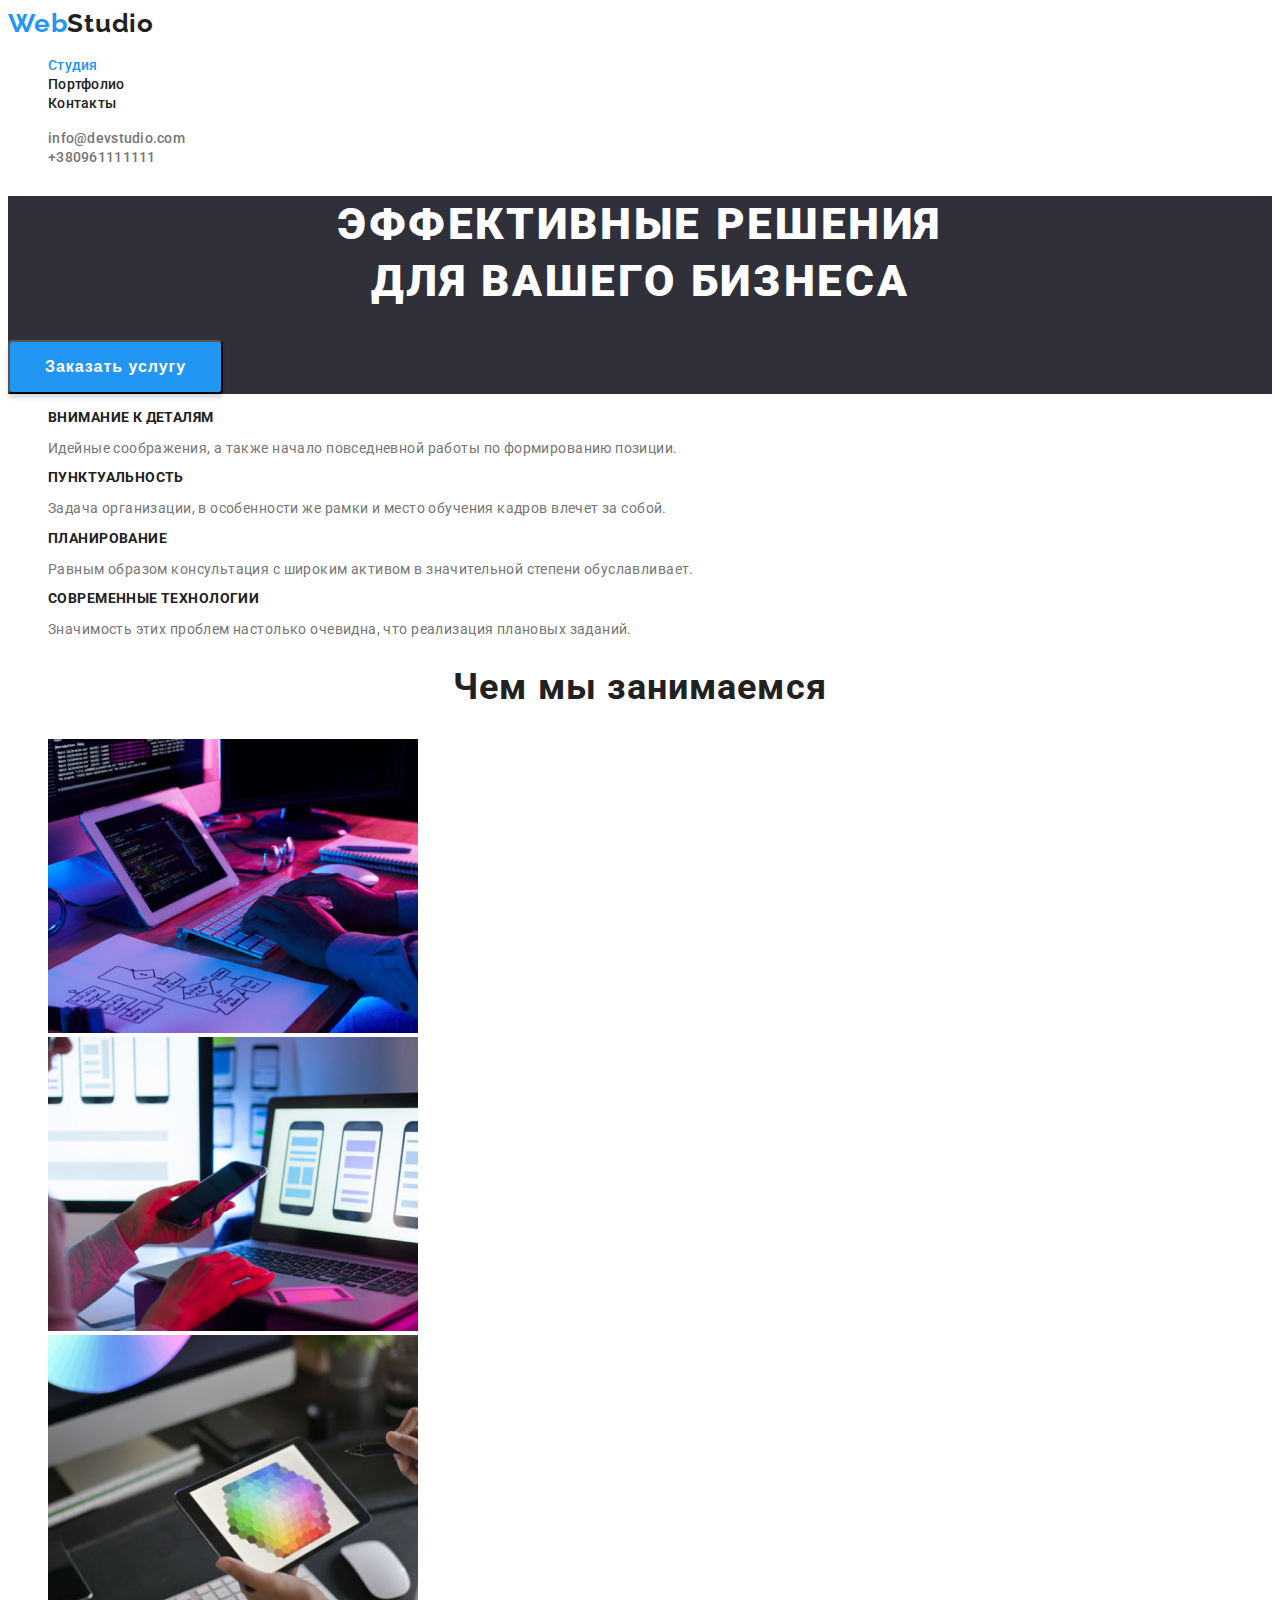
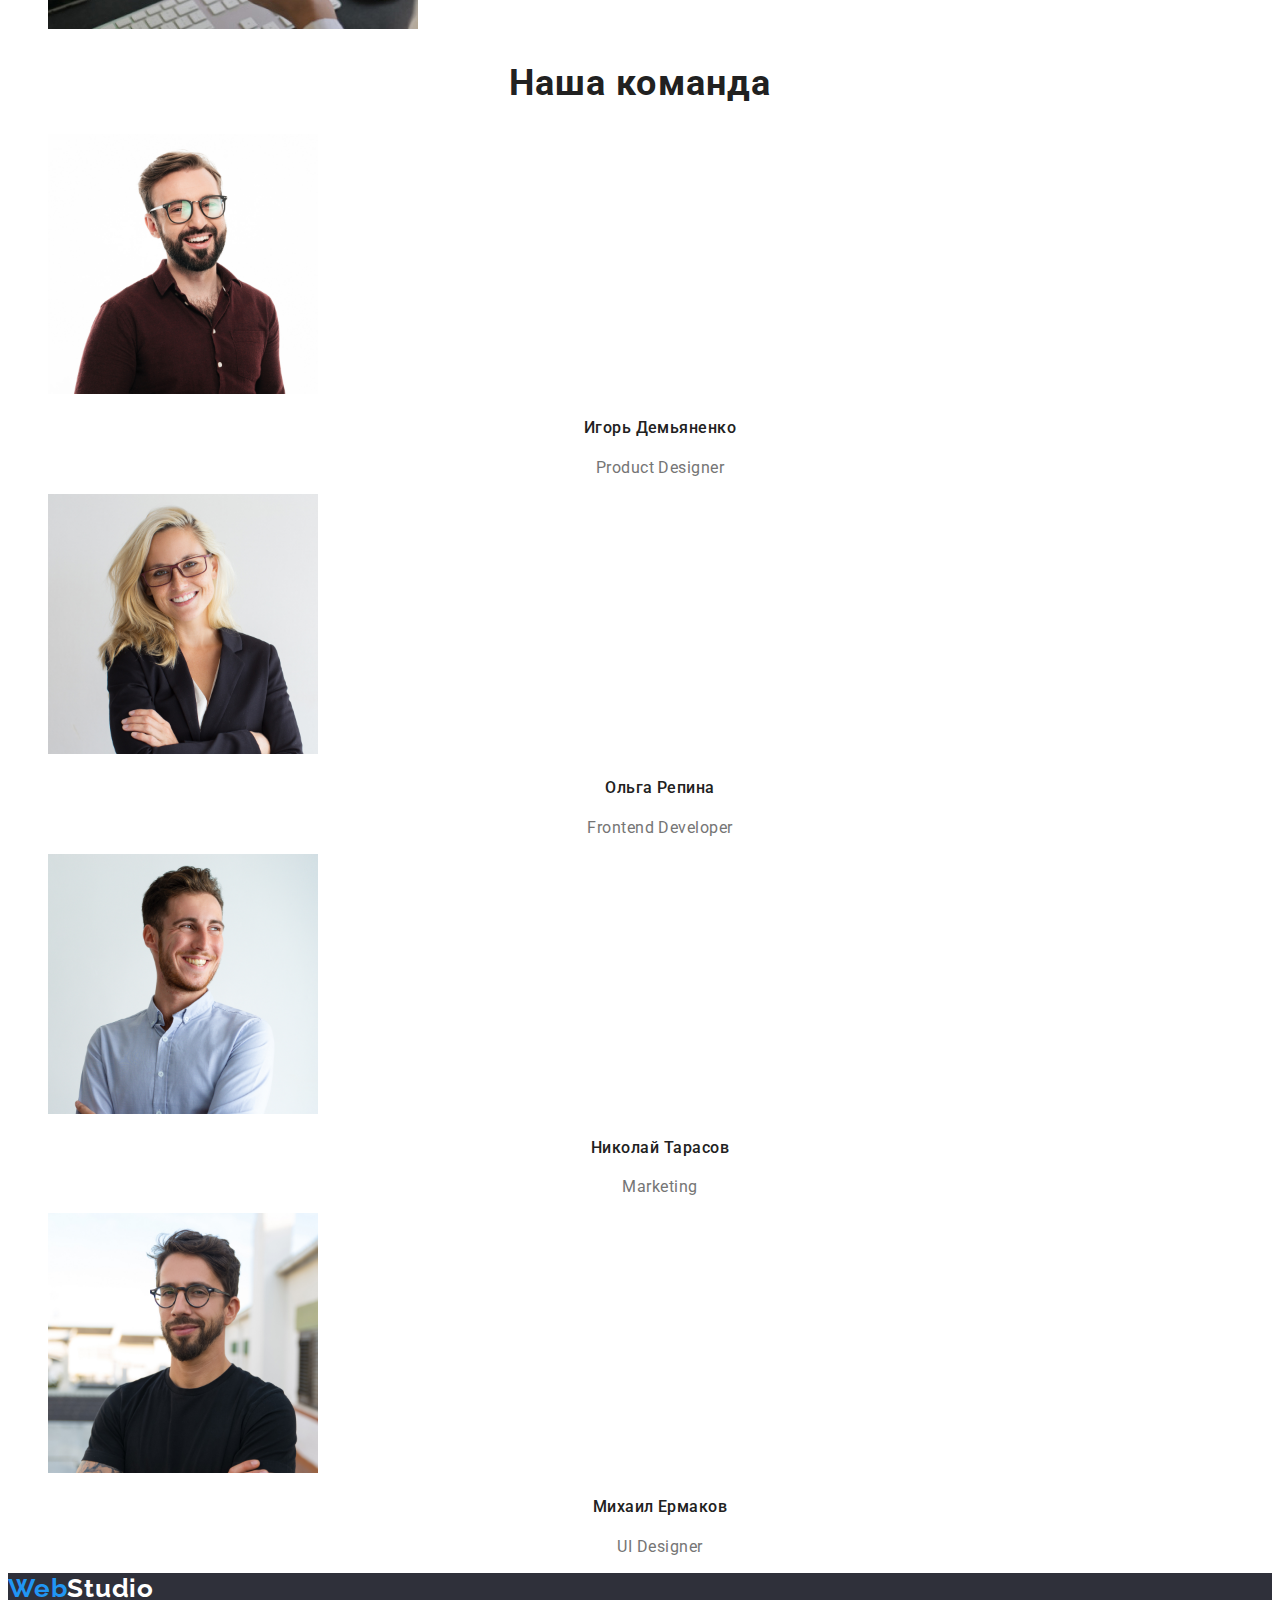
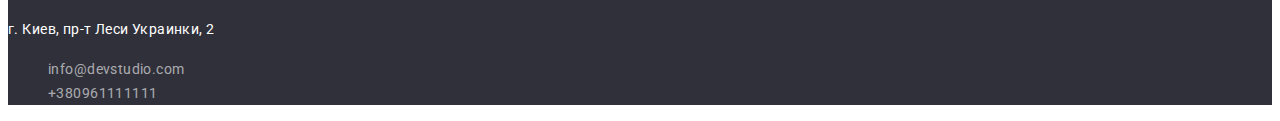
<file: index.html>
<!DOCTYPE html>
<html lang="ru">
<head>
    <meta charset="UTF-8">
    <meta http-equiv="X-UA-Compatible" content="IE=edge">
    <meta name="viewport" content="width=device-width, initial-scale=1.0">
    <title>Document</title>
<link rel="preconnect" href="https://fonts.googleapis.com">
<link rel="preconnect" href="https://fonts.gstatic.com" crossorigin>
<link href="https://fonts.googleapis.com/css2?family=Raleway:wght@700&family=Roboto:wght@400;500;700;900&display=swap"
    rel="stylesheet">
    <link rel="stylesheet" href="./css/styles.css"/>
    
</head>
<body>
    <!-- Page header -->
        <header class="header-nav">
            <nav class="nav-site">
                <a href="/" class="name"><span class="name-web">Web</span>Studio</a> 
                <ul class="list-none">
                    <li><a href="./index.html" ><span class="nav-link-portfolio">Студия</span></a></li>
                    <li><a href="./portfolio.html" class="nav-link">Портфолио</a></li>
                    <li><a href="" class="nav-link">Контакты</a></li>
                </ul>
            </nav>
                    <ul class="nav-contact list-none">
                        <li><a href="mailto:info@devstudio.com" class="nav-contact-info">info@devstudio.com</a></li>
                        <li><a href="tel:+380961111111" class="nav-contact-info">+380961111111</a></li>
                    </ul>
        </header>
    <!-- Section-back-ground-title -->
    <main>
        <section class="background-desk">
            <h1 class="heading">Эффективные решения <br> для вашего бизнеса</h1>
            <button type="button" class="head-button">Заказать услугу</button>
        </section>
    <!-- Section-our-work -->
            <section>
                <!-- <h2>Особенности</h2> -->
                    <ul class="list-none paragraph">
                        <li>
                            <h3 class="paragraph-name">Внимание к деталям</h3>
                            <p class="paragraph-team">Идейные соображения, а также начало повседневной работы по формированию позиции.</p>
                        </li>
                        <li>
                            <h3 class="paragraph-name">Пунктуальность</h3>
                            <p class="paragraph-team">Задача организации, в особенности же рамки и место обучения кадров влечет за собой.</p>
                        </li>
                        <li>
                            <h3 class="paragraph-name">Планирование</h3>
                            <p class="paragraph-team">Равным образом консультация с широким активом в значительной степени обуславливает.</p></li>
                        <li>
                            <h3 class="paragraph-name">Современные технологии</h3>
                            <p class="paragraph-team">Значимость этих проблем настолько очевидна, что реализация плановых заданий.</p></li>
                    </ul>
            </section>
            <section>
            <h2 class="second-heading">Чем мы занимаемся</h2>
                <div>
                    <ul class="list-none">
                        <li><img src="./images/img11.jpg" alt="печатать на клавиатуре" width="370"></li>
                        <li><img src="./images/img12.jpg" alt="телефон и ноутбук" width="370"></li>
                        <li><img src="./images/img13.jpg" alt="планшет в руке" width="370"></li>
                    </ul>
                </div>
            </section>     
        
    <!-- Section-our-team -->
    <section class="team">
        
        <h2 class="second-heading">Наша команда</h2>
            
                <ul class="list-none">
                    <li>
                        <img src="./images/img21.jpg" alt="мужчина в очках" width="270">
                        <h3 class="user">Игорь Демьяненко</h3> 
                        <p class="user-work">Product Designer</p> 
                        
                    </li>
                    <li>
                        <img src="./images/img22.jpg" alt="женщина со светлыми волосами в очках" width="270">
                        <h3 class="user">Ольга Репина</h3>
                        <p class="user-work">Frontend Developer</p>
                    </li>
                    <li>
                        <img src="./images/img23.jpg" alt="мужчина с улыбкой смотрит в сторону" width="270">
                        <h3 class="user">Николай Тарасов</h3>
                        <p class="user-work">Marketing</p>
                        
                    </li>
                    <li>
                        <img src="./images/img24.jpg" alt="мужчина с бородой в очках" width="270">
                        <h3 class="user">Михаил Ермаков</h3>
                        <p class="user-work">UI Designer</p>
                        
                    </li>
                </ul>
    </section>
    </main>
    <!-- Footer-adress -->
        <footer class="footer background-desk">
        <a href="/" class="name"><span class="name-web">Web</span><span class="studio">Studio</span>
        </a>
            <address> 
                    <p class="street">г. Киев, пр-т Леси Украинки, 2</p>
                <ul class="list-none">
                    <li><a href="mailto:info@devstudio.com" class="footer-contact">info@devstudio.com</a></li>
                    <li><a href="tel:+380961111111" class="footer-contact">+380961111111</a></li>
                </ul>
            </address>
        </footer>
</body>
</file>
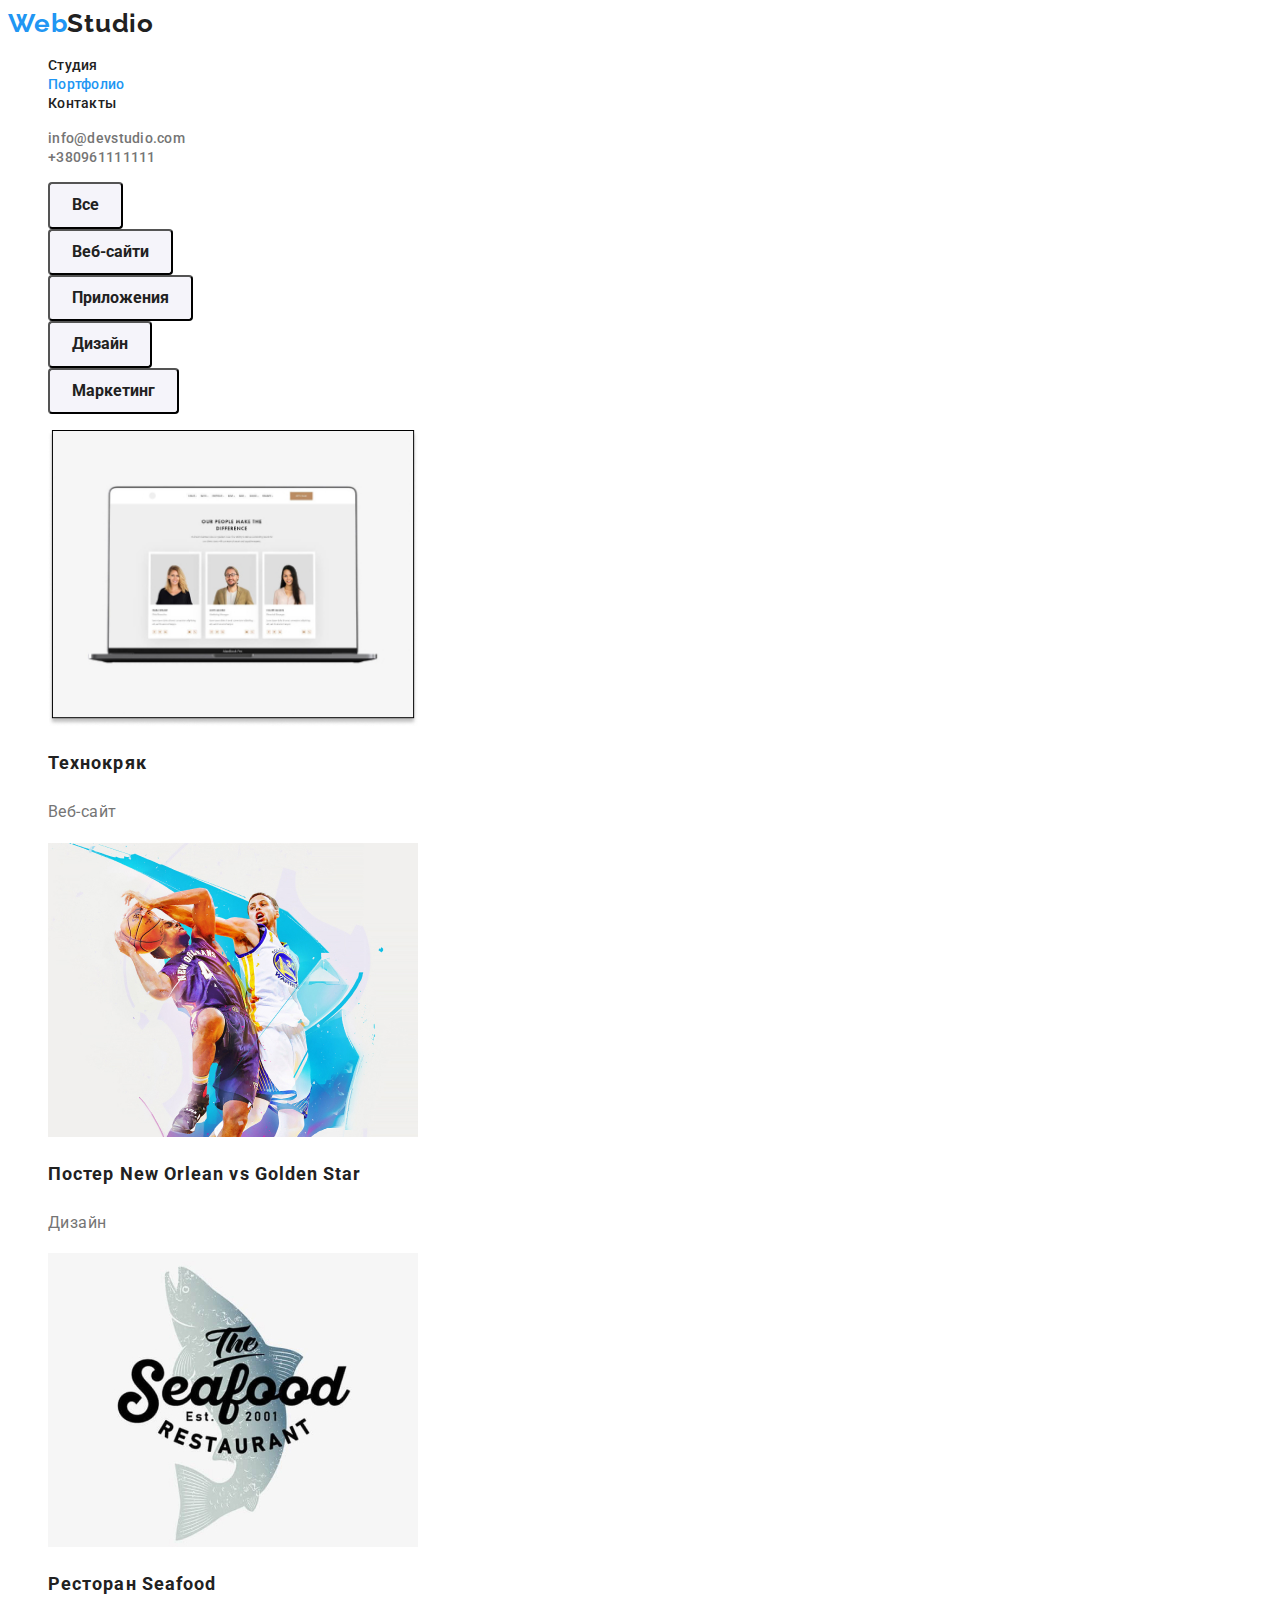
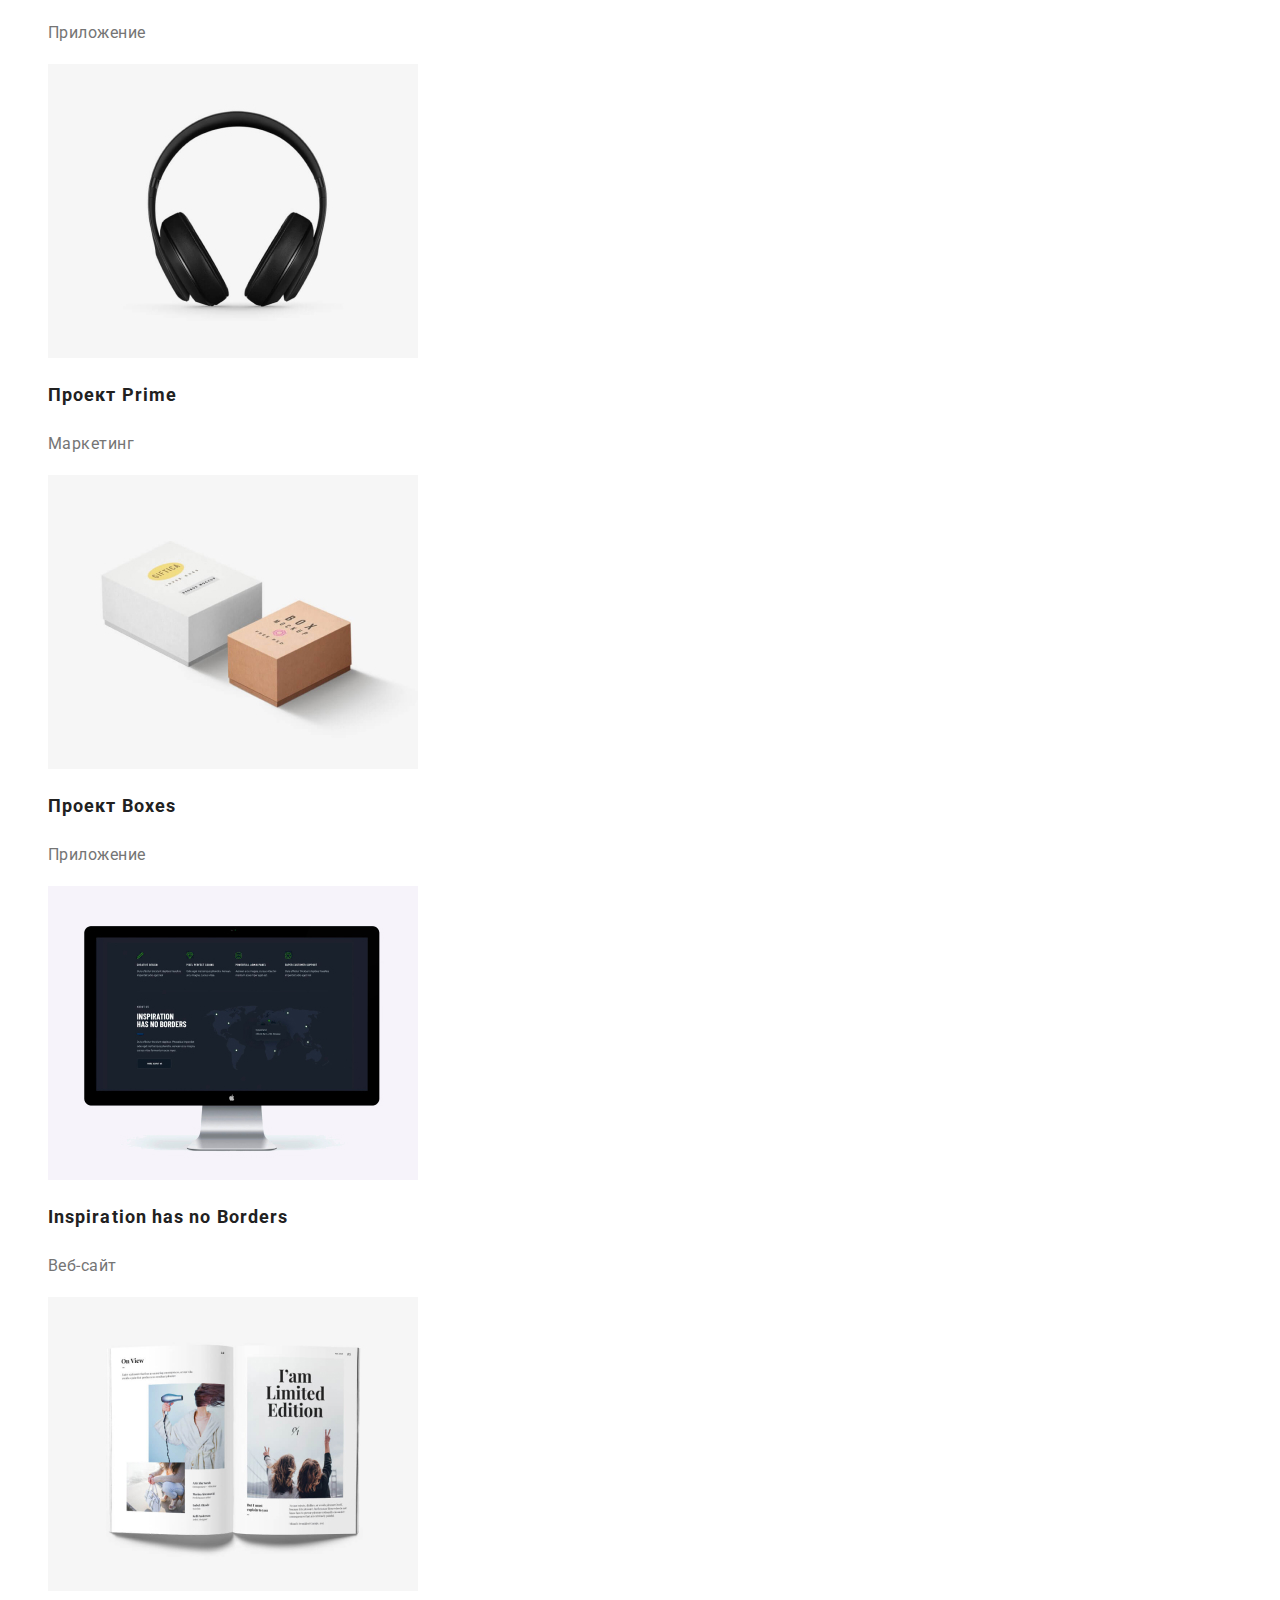
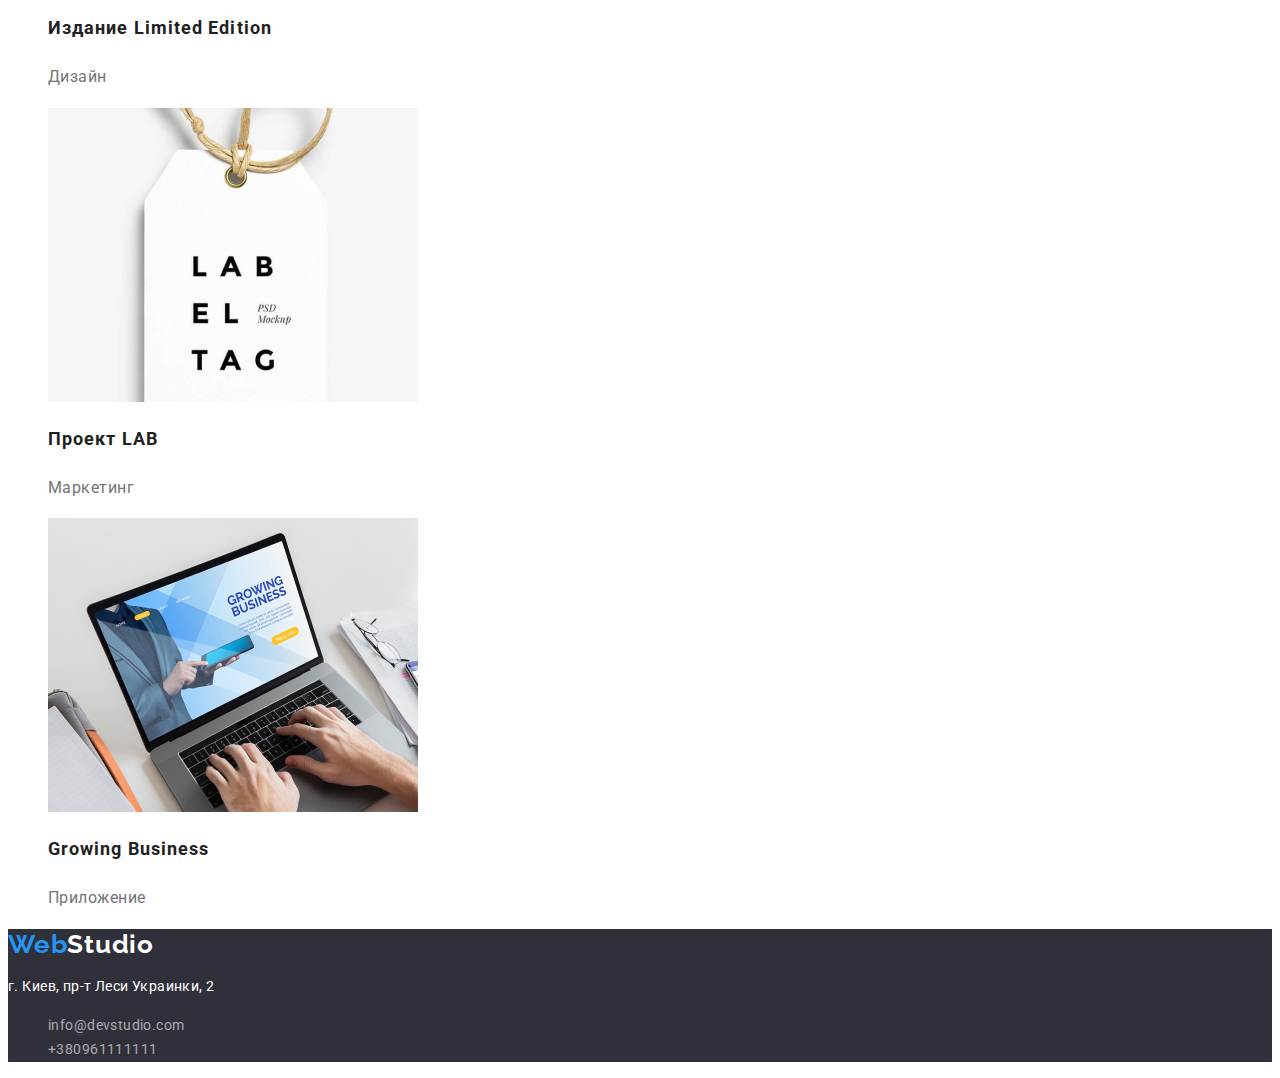
<file: portfolio.html>
<!DOCTYPE html>
<html lang="ru">
<head>
    <meta charset="UTF-8">
    <meta http-equiv="X-UA-Compatible" content="IE=edge">
    <meta name="viewport" content="width=device-width, initial-scale=1.0">
    <title>Document</title>
    <link rel="preconnect" href="https://fonts.googleapis.com">
    <link rel="preconnect" href="https://fonts.gstatic.com" crossorigin>
    <link href="https://fonts.googleapis.com/css2?family=Raleway:wght@700&family=Roboto:wght@400;500;700;900&display=swap"
        rel="stylesheet">
    <link rel="stylesheet" href="./css/styles.css"/>
</head>
<body>
    <!-- Page header portfolio-->
        <header class="header-nav">
            <nav class="nav-site">
                <a href="/" class="name"><span class="name-web">Web</span>Studio</a>
                <ul class="list-none">
                    <li><a href="./index.html" class="nav-link">Студия</a></li>
                    <li><a href="./portfolio.html"><span class="nav-link-portfolio">Портфолио</span></a></li>
                    <li><a href="" class="nav-link">Контакты</a></li>
                </ul>
            </nav>
            <ul class="nav-contact list-none">
                <li><a href="mailto:info@devstudio.com" class="nav-contact-info">info@devstudio.com</a></li>
                <li><a href="tel:+380961111111" class="nav-contact-info">+380961111111</a></li>
            </ul>
        </header>
    <main>
        <!-- Section main -->
               
            <!-- <h1>Портфолио</h1> -->
            <ul class="list-none btn">
                <li><button type="button" class="btn btn-all">Все</button></li>
                <li><button type="button" class="btn btn-web">Веб-сайти</button></li>
                <li><button type="button" class="btn btn-game">Приложения</button></li>
                <li><button type="button" class="btn btn-design">Дизайн</button></li>
                <li><button type="button" class="btn btn-marketing">Маркетинг</button></li>
            </ul>
            
        <section>
            <ul class="list-none">
                <li>
                    <img src="./images/img31.jpg" alt="Макет ноутбука" width="370">
                    <h2 class="name-picture">Технокряк</h2>
                    <p class="second-name-picture">Веб-сайт</p>
                </li>
                <li>
                    <img src="./images/img32.jpg" alt="Два баскетболиста с мячем" width="370">
                    <h2 class="name-picture">Постер New Orlean vs Golden Star</h2>
                    <p class="second-name-picture">Дизайн</p>
                </li>
                <li>
                    <img src="./images/img33.jpg" alt="Логотип рыбного ресторана" width="370">
                    <h2 class="name-picture">Ресторан Seafood</h2>
                    <p class="second-name-picture">Приложение</p>
                </li>
                <li>
                    <img src="./images/img34.jpg" alt="Объемные наушники" width="370">
                    <h2 class="name-picture">Проект Prime</h2>
                    <p class="second-name-picture">Маркетинг</p>
                </li>
                <li>
                    <img src="./images/img35.jpg" alt="Красная и оранжевая коробки" width="370">
                    <h2 class="name-picture">Проект Boxes</h2>
                    <p class="second-name-picture">Приложение</p>
                </li>
                <li>
                    <img src="./images/img36.jpg" alt="Монитор копмьютера" width="370">
                    <h2 class="name-picture">Inspiration has no Borders</h2>
                    <p class="second-name-picture">Веб-сайт</p>
                </li>
                <li>
                    <img src="./images/img37.jpg" alt="Открытый журнал" width="370">
                    <h2 class="name-picture">Издание Limited Edition</h2>
                    <p class="second-name-picture">Дизайн</p>
                </li>
                <li>
                    <img src="./images/img38.jpg" alt="Бирка" width="370">
                    <h2 class="name-picture">Проект LAB</h2>
                    <p class="second-name-picture">Маркетинг</p>
                </li>
                <li>
                    <img src="./images/img39.jpg" alt="Печать на ноутбуке" width="370">
                    <h2 class="name-picture">Growing Business</h2>
                    <p class="second-name-picture">Приложение</p>
                </li>
            </ul>

             
        </section>
    </main>
    <!-- Footer-adress -->
    <footer class="footer background-desk">
        <a href="/" class="name"><span class="name-web">Web</span><span class="studio">Studio</span>
        </a>
        <address>
            <p class="street">г. Киев, пр-т Леси Украинки, 2</p>
            <ul class="list-none">
                <li><a href="mailto:info@devstudio.com" class="footer-contact">info@devstudio.com</a></li>
                <li><a href="tel:+380961111111" class="footer-contact">+380961111111</a></li>
            </ul>
        </address>
    </footer>

</body>
</html>
</file>
<file: css/styles.css>
:root {
  --them-colour: #2196f3;
  --them-colour-two: #2f303a;

  --text-primary: #212121;
  --text-primary-second: #757575;
}

body {
  font-family: "Roboto";
  list-style: none;
}
/* отменяю точки */
.list-none {
  list-style: none;
}

/* хедер */
.name {
  font-family: Raleway;
  font-style: normal;
  font-weight: bold;
  font-size: 26px;
  line-height: 1.2;
  letter-spacing: 0.03em;
  color: #000000;
  text-decoration: none;
}
.name-web {
  color: var(--them-colour);
}
.nav-site a {
  color: #212121;
  text-decoration: none;
}

.nav-contact :hover,
.nav-contact :focus {
  color: var(--them-colour);
}
.nav-contact-info {
  color: var(--text-primary-second);
  text-decoration: none;
  font-weight: 500;
  font-size: 14px;
  line-height: 1.1px;
  letter-spacing: 0.02em;
}

.nav-link {
  font-weight: 500;
  font-size: 14px;
  line-height: 1.1px;
  letter-spacing: 0.02em;
}
.nav-link:hover,
.nav-link:focus {
  color: var(--them-colour);
}

.background-desk {
  background: #2f303a;
}

.head-button {
  background: #2196f3;
  box-shadow: 0px 4px 4px rgba(0, 0, 0, 0.15);
  border-radius: 4px;
  font-weight: bold;
  font-size: 16px;
  line-height: 1.9;
  cursor: pointer;
  padding: 10px 35px 10px 35px;

  /* текст кнопки */
  align-items: center;
  text-align: center;
  letter-spacing: 0.06em;

  color: #ffffff;
}
.heading {
  font-weight: 900;
  font-size: 44px;
  line-height: 1.3;
  text-align: center;
  letter-spacing: 0.06em;
  text-transform: uppercase;
  color: #ffffff;
}

.paragraph-name {
  font-weight: bold;
  font-size: 14px;
  line-height: 1.14;
  letter-spacing: 0.03em;
  text-transform: uppercase;

  color: #212121;
}

.paragraph-team {
  font-weight: normal;
  font-size: 14px;
  line-height: 1.17;
  letter-spacing: 0.03em;
  color: #757575;
}

.second-heading {
  font-family: Roboto;
  font-style: normal;
  font-weight: bold;
  font-size: 36px;
  line-height: 1.16;
  text-align: center;
  letter-spacing: 0.03em;

  color: #212121;
}

.user {
  font-weight: 500;
  font-size: 16px;
  line-height: 1.8;
  text-align: center;
  letter-spacing: 0.03em;
  color: #212121;
}

.user-work {
  font-size: 16px;
  line-height: 1.18;
  text-align: center;
  letter-spacing: 0.03em;

  color: #757575;
}

.footer {
  text-decoration: none;
}

.street {
  font-size: 14px;
  line-height: 1.7;
  letter-spacing: 0.03em;
  font-style: normal;
  color: #ffffff;
}

.footer-contact {
  font-style: normal;
  font-size: 14px;
  line-height: 1.7;
  letter-spacing: 0.03em;
  text-decoration: none;
  color: rgba(255, 255, 255, 0.6);
}

/* !!!!!! page two Portfolio !!!!!!*/

.studio {
  font-size: 26px;
  line-height: 1.19;
  letter-spacing: 0.03em;

  color: #ffffff;
}

.nav-link-portfolio {
  color: #2196f3;
  font-weight: 500;
  font-size: 14px;
  line-height: 1.1px;
  letter-spacing: 0.02em;
}

/* button-portfolio! */

.btn {
  border-radius: 4px;
  font-weight: bold;
  font-size: 16px;
  line-height: 1.9;
  cursor: pointer;
  font-family: Roboto;
  color: #212121;
  cursor: pointer;
}
.btn:hover {
  text-decoration: none;
  color: #ffffff;
}
/* кнопка 1 */
.btn-all:hover,
.btn-all:focus {
  background: #2196f3;
  border-radius: 4px;
}

.btn-all {
  padding: 6px 22px 6px 22px;
  background: #f5f4fa;
}

/* кнопка 2 */
.btn-web:hover,
.btn-web:focus {
  background: #2196f3;
  border-radius: 4px;
}

.btn-web {
  padding: 6px 22px 6px 22px;
  background: #f5f4fa;
}

/* кнопка 3 */
.btn-game:hover,
.btn-game:focus {
  background: #2196f3;
  border-radius: 4px;
}

.btn-game {
  padding: 6px 22px 6px 22px;
  background: #f5f4fa;
}

/* кнопка 4 */
.btn-design:hover,
.btn-design:focus {
  background: #2196f3;
  border-radius: 4px;
}

.btn-design {
  padding: 6px 22px 6px 22px;
  background: #f5f4fa;
}
/* кнопка 5 */
.btn-marketing:hover,
.btn-marketing:focus {
  background: #2196f3;
  border-radius: 4px;
}

.btn-marketing {
  padding: 6px 22px 6px 22px;
  background: #f5f4fa;
}
/* button-portfolio! */

.name-picture {
  font-size: 18px;
  line-height: 2;
  letter-spacing: 0.06em;
  color: #212121;
}

.second-name-picture {
  font-size: 16px;
  line-height: 1.87;
  letter-spacing: 0.03em;
  color: #757575;
}
</file>
